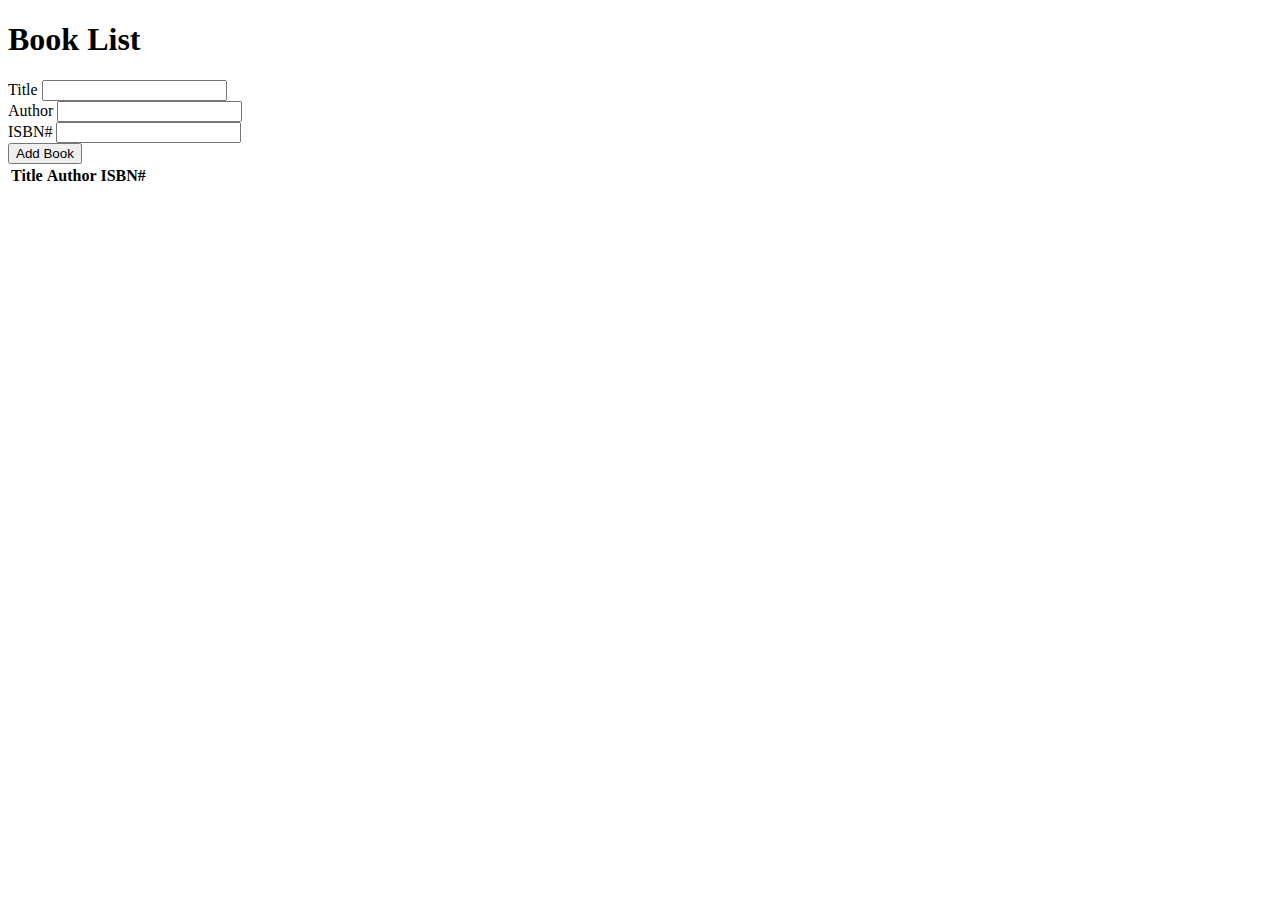
<file: Book-Store/index.html>
<!DOCTYPE html>
<html lang="en">
<head>
    <meta charset="UTF-8">
    <meta http-equiv="X-UA-Compatible" content="IE=edge">
    <meta name="viewport" content="width=device-width, initial-scale=1.0">
    <title>Books List</title>
    <link rel="stylesheet" href="https://cdnjs.cloudflare.com/ajax/libs/font-awesome/6.5.1/css/all.min.css" integrity="sha512-DTOQO9RWCH3ppGqcWaEA1BIZOC6xxalwEsw9c2QQeAIftl+Vegovlnee1c9QX4TctnWMn13TZye+giMm8e2LwA==" crossorigin="anonymous" referrerpolicy="no-referrer" />
    <link rel="stylesheet" href="file:///C:/Users/logo5/Downloads/bootstrap.min(1).css">
</head>
<body>
    <div class="container mt-4">
        <h1 class="display-4 text-center">        <i class="fas fa-book-open text-primary"></i> Book List</h1> 
        <form action="" id="book-form">
            <div class="form-group">
                <label for="title">Title</label>
                <input id="title" type="text" class="form-control">
            </div>
            <div class="form-group">
                <label for="author">Author</label>
                <input id="author" type="text" class="form-control">
            </div>
            <div class="form-group">
                <label for="isbn">ISBN#</label>
                <input id="isbn" type="text" class="form-control">
            </div>
            <input type="submit" value="Add Book" class="btn btn-primary btn-block mt-3">
        </form>
        <table class="table table-striped mt-5">
            <thead>
                <tr>
                    <th>Title</th>
                    <th>Author</th>
                    <th>ISBN#</th>
                    <th></th>
                </tr>
            </thead>
            <tbody id="book-list">
                
            </tbody>
        </table>
    </div>
    <script src="./main.js" defer></script>
</body>
</html>
</file>
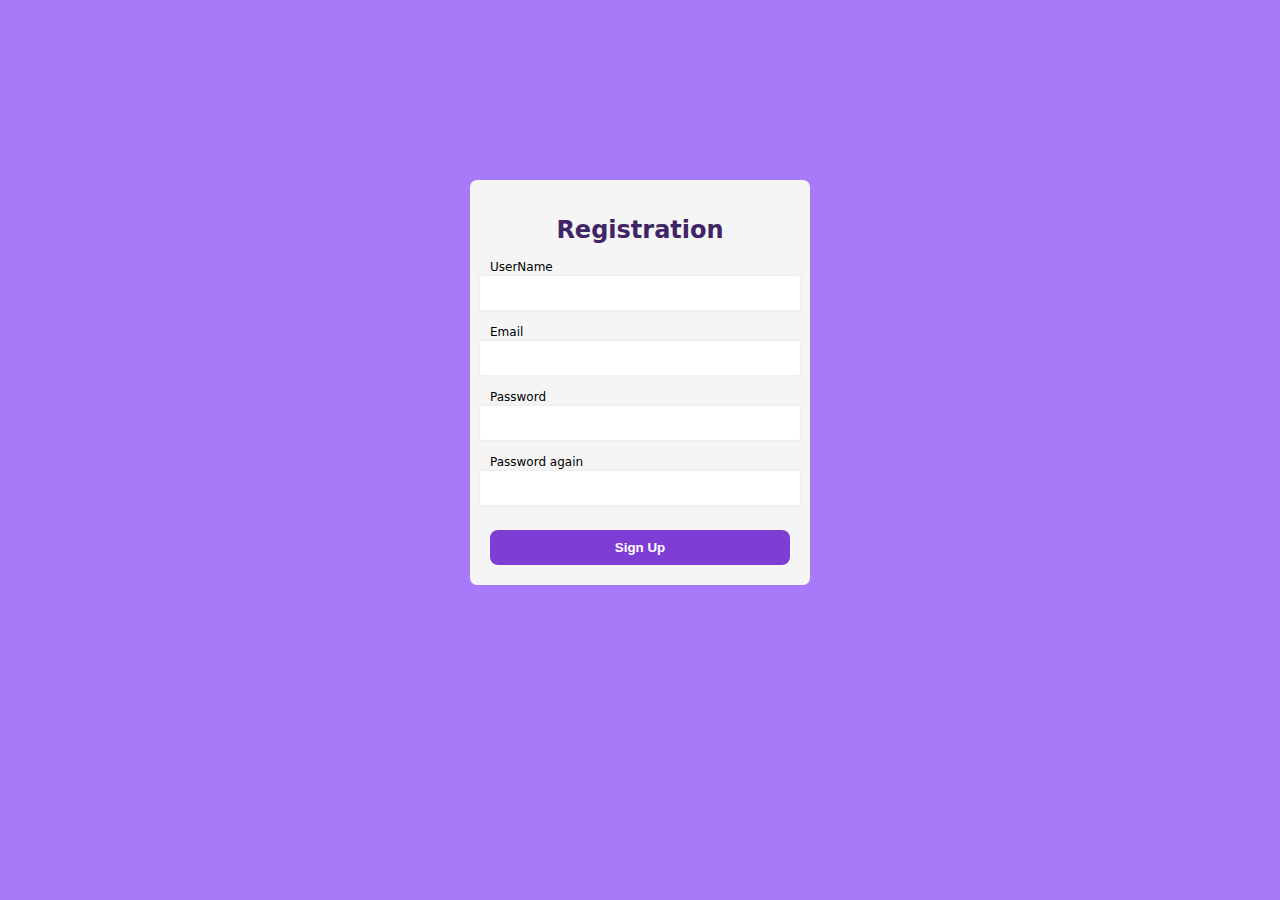
<file: Form/index.html>
<!DOCTYPE html>
<html lang="en">
<head>
    <meta charset="UTF-8">
    <meta http-equiv="X-UA-Compatible" content="IE=edge">
    <meta name="viewport" content="width=device-width, initial-scale=1.0">
    <title>Document</title>
    <link rel="stylesheet" href="style.css">
    <script src="./main.js" defer></script>
</head>
<body>
    <div class="container">
        <form id="form" action="/">
            <h1>Registration</h1>
            <div class="input-control">
                <label for="username">UserName</label>
                <input id="username" name="username" type="text">
                <div class="error"></div>
            </div>
            <div class="input-control">
                <label for="email">Email</label>
                <input id="email" name="email" type="text">
                <div class="error"></div>
            </div>
            <div class="input-control">
                <label for="password">Password</label>
                <input id="password" name="password" type="password">
                <div class="error"></div>
            </div>
            <div class="input-control">
                <label for="password">Password again</label>
                <input id="password2" name="password2" type="password">
                <div class="error"></div>
            </div>
            <button type="submit">Sign Up</button>
        </form>
    </div>
</body>
</html>
</file>
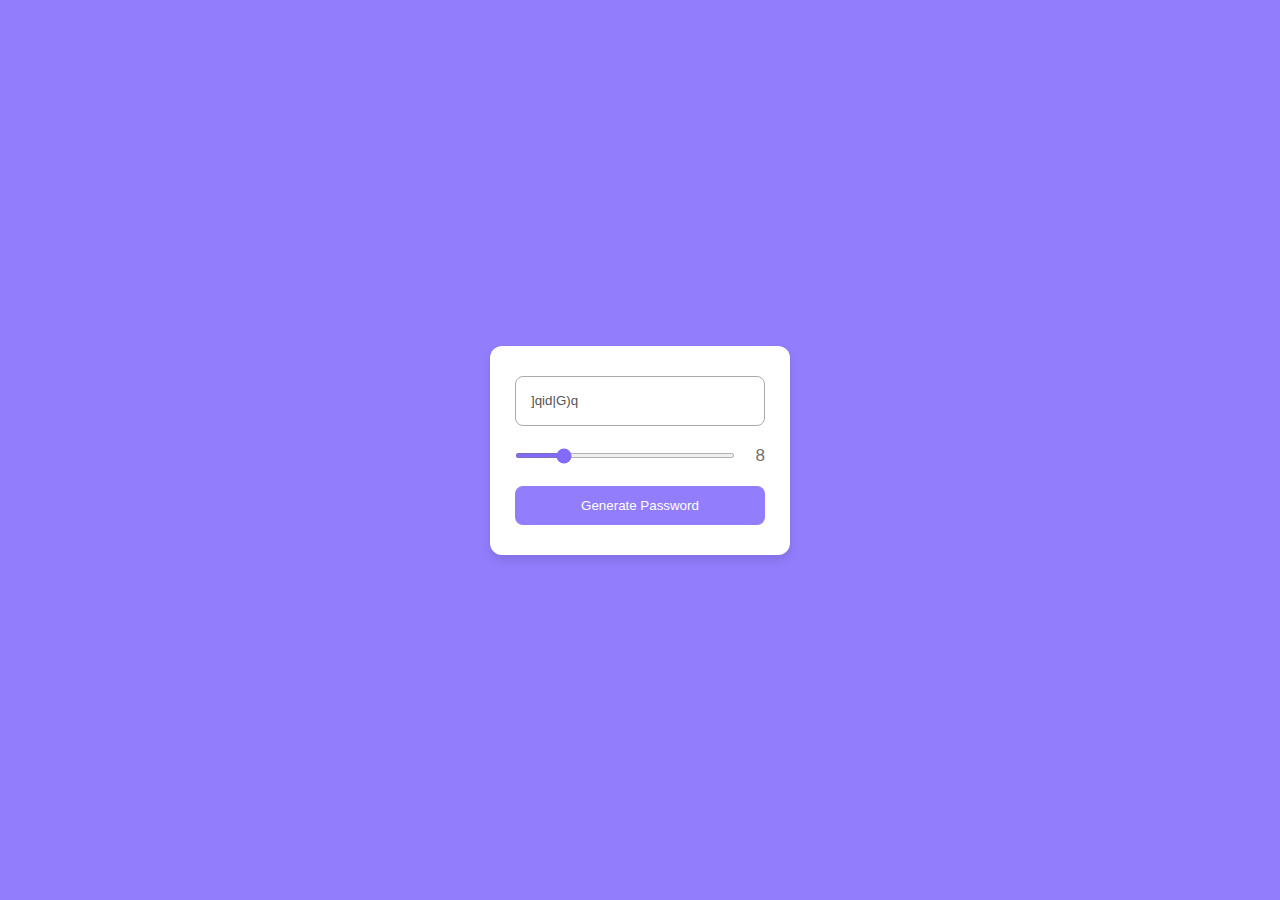
<file: Password genarator/index.html>
<!DOCTYPE html>
<html lang="en">
    <head>
        <meta charset="UTF-8">
        <meta http-equiv="X-UA-Compatible" content="IE=edge">
        <meta name="viewport" content="width=device-width, initial-scale=1.0">
        <title>Password Generator</title>
        <link rel="stylesheet" href="style.css">
        <link rel="stylesheet" href="https://unicons.iconscout.com/release/v4.0.0/css/line.css">
        <script src="./main.js" defer></script>
    </head>
<body>
    <div class="wrapper">
        <div class="password-box">
            <input type="text"  disabled> 
            <i class="uil uil-copy copy-icon"></i>
        </div>

        <div class="range-box">
            <input type="range" min="6" max="16" value="8">
            <span class="slider-number">8</span>
        </div>

        <button class="generate-button">Generate Password</button>
    </div>

</body>
</html>
</file>
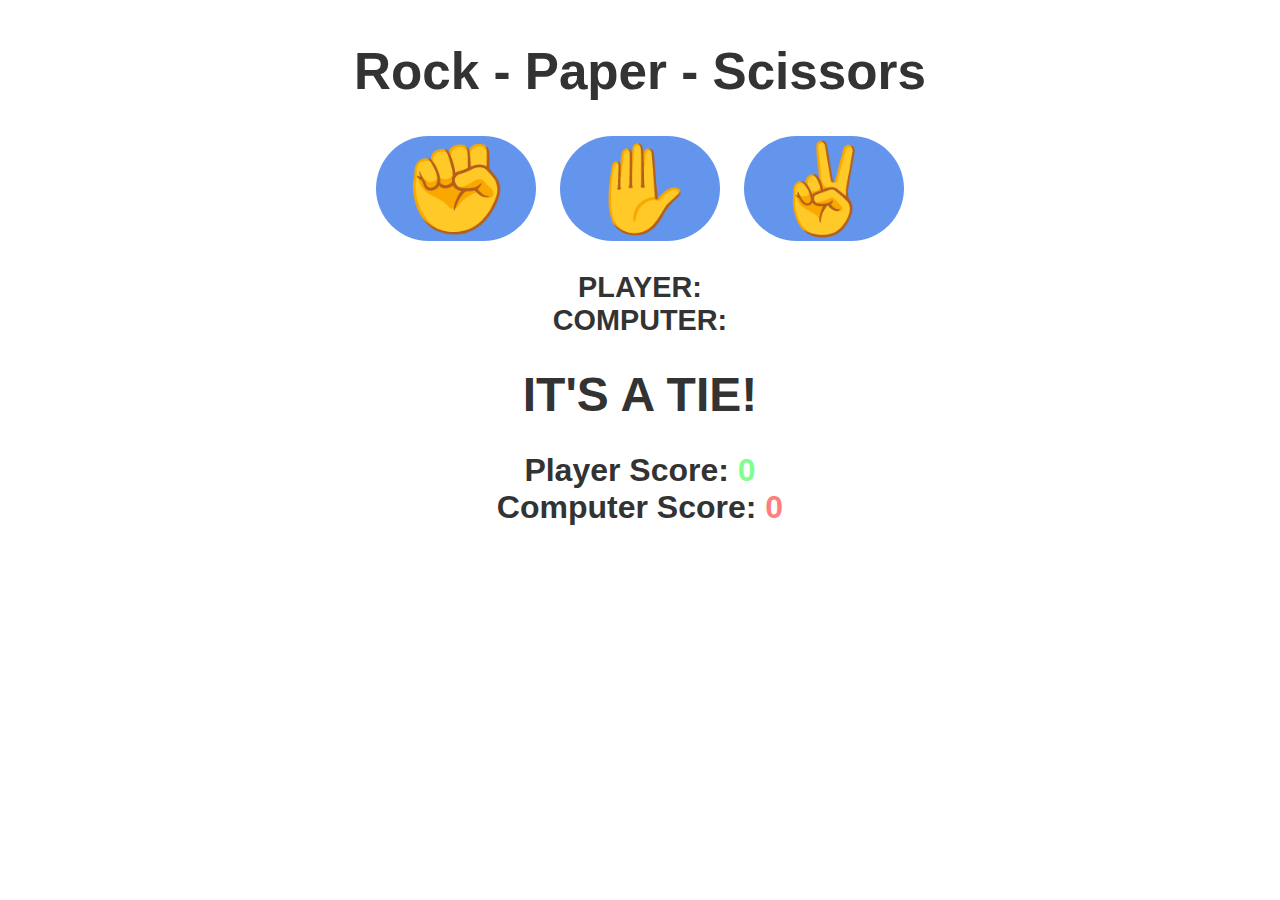
<file: RPS/index.html>
<!DOCTYPE html>
<html lang="en">
<head>
    <meta charset="UTF-8">
    <meta http-equiv="X-UA-Compatible" content="IE=edge">
    <meta name="viewport" content="width=device-width, initial-scale=1.0">
    <link rel="stylesheet" href="style.css">
    <title>✂️ - 📰 - 🪨</title>
</head>
<body>
    <h1>Rock - Paper - Scissors</h1>
    <div class="choices">
        <button onclick="playGame('rock')">✊</button>
        <button onclick="playGame('paper')">✋</button>
        <button onclick="playGame('scissors')">✌️</button>
    </div>

    <div id="playerDisplay">PLAYER: </div>
    <div id="computerDisplay">COMPUTER: </div>
    <div id="resultDisplay">IT'S A TIE!</div>

    <div class="scoreDisplay">Player Score:
        <span id="playerScoreDisplay">0</span>
    </div>

    <div class="scoreDisplay">Computer Score:
        <span id="computerScoreDisplay">0</span>
    </div>

    <script src="./main.js"></script>
</body>
</html>
</file>
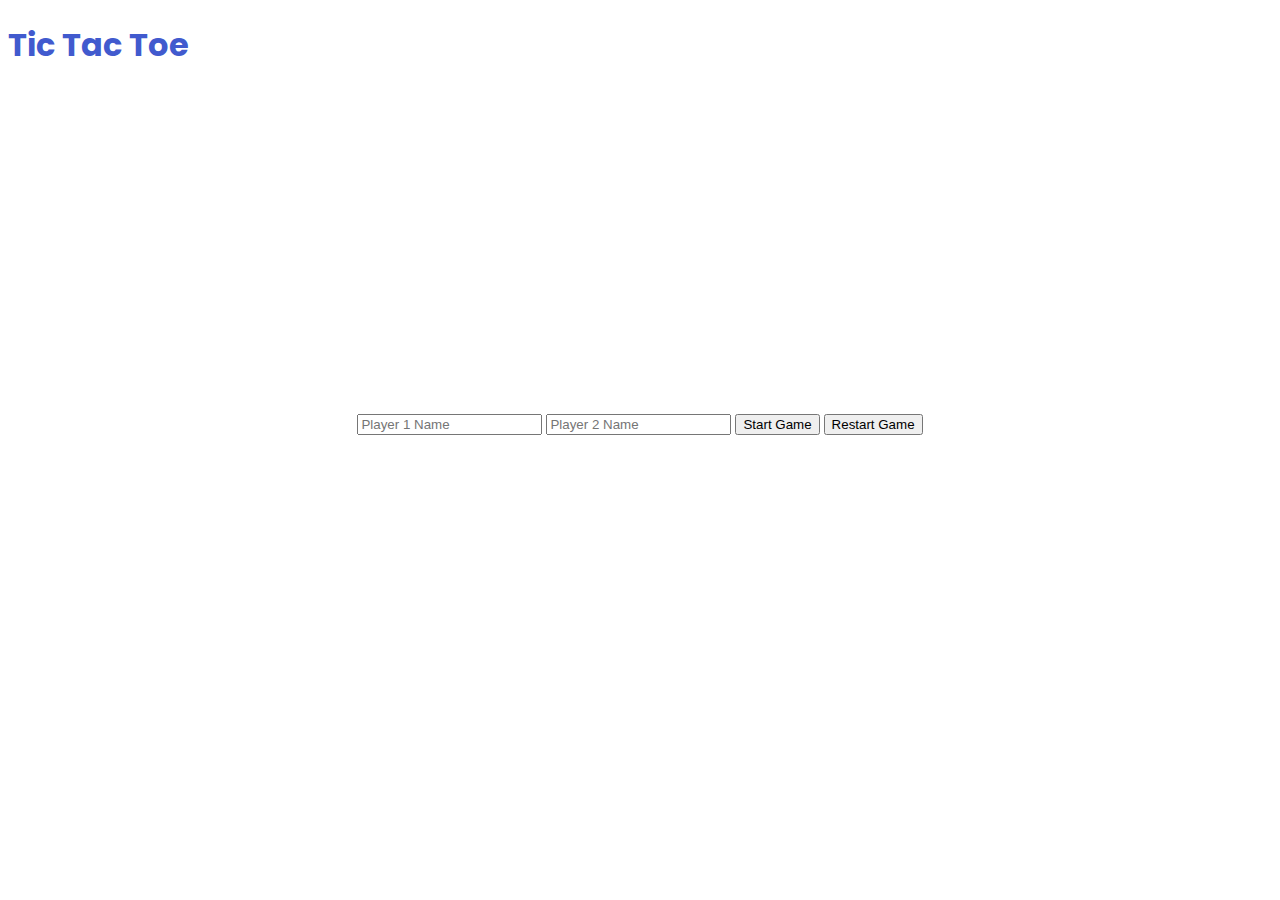
<file: tictactoe/index.html>
<!DOCTYPE html>
<html lang="en">
<head>
    <meta charset="UTF-8">
    <meta http-equiv="X-UA-Compatible" content="IE=edge">
    <meta name="viewport" content="width=device-width, initial-scale=1.0">
    <link rel="preconnect" href="https://fonts.googleapis.com">
<link rel="preconnect" href="https://fonts.gstatic.com" crossorigin>
<link href="https://fonts.googleapis.com/css2?family=Poppins:ital,wght@0,100;0,200;0,300;0,400;0,500;0,600;0,700;0,800;0,900;1,100;1,200;1,300;1,400;1,500;1,600;1,700;1,800;1,900&display=swap" rel="stylesheet">
    <title>Tic Tac Toe!</title>
    <style>
        body{
            font-family: "poppins",Arial, Helvetica, sans-serif;
            color: #415ace;
        }

        #gameboard{
            display: flex;
            flex-wrap: wrap;
            justify-content: center;
            align-items: center;
            height: 300px;
            justify-content: center;
        }

        .square{
            display: flex;
            flex-wrap: wrap;
            float: left;
            border:1px dashed #5672f1;
            justify-content: center;
            align-items: center;
            width: 25%;
            height: 30%;
            font-size: 3rem;
            color: #415ace;
        }

        #controls, #message{
            text-align: center;
            margin: 20px 0;
        }
    </style>
</head>
<body>
    <h1>Tic Tac Toe</h1>
    <div id="gameboard"></div>
    <div id="controls">
        <input type="text" id="player1" placeholder="Player 1 Name">
        <input type="text" id="player2" placeholder="Player 2 Name">
        <button id="start-button">Start Game</button>
        <button id="restart-button">Restart Game</button>
    </div>
    <div id="message"></div>
    <div id="result-display"></div>
    <script src="./main.js"></script>
</body>
</html>
</file>
<file: Form/style.css>
/* *{
    padding: 0;
    margin: 0;
} */

body{
    font-family: system-ui, -apple-system, BlinkMacSystemFont, 'Segoe UI', Roboto, Oxygen, Ubuntu, Cantarell, 'Open Sans', 'Helvetica Neue', sans-serif;
    background: rgb(166, 122, 248);
}

#form{
    max-width: 300px;
    background: whitesmoke;
    margin: 20vh auto 0 auto;
    padding: 20px;
    border-radius: 7px;
    font-size: 12px;
    /* display: flex;
    flex-direction: column;
    align-items: center;
    justify-content: center;
    gap: 12px; */
}

#form h1{
    color: #3f2466;
    text-align: center;
}

#form button{
    padding: 10px;
    margin-top: 10px;
    width: 100%;
    color: #fff;
    background-color: #7e3ed6;
    border-radius: 8px;
    font-weight: 800;
    border: none;
}

.input-control input{
    border: 2px solid #f0f0f0;
    border-radius: 4px;
    display: block;
    font-size: 12px;
    padding: 10px;
    width: 100%;
    margin-left: -12px; 
}

.input-control input:focus{
    outline: 0;
}

.input-control.success input{
    border: 1px solid rgb(29, 199, 29);
}

.input-control.error input{
    border: 1px solid #e43535;
}

.input-control .error{
    color: #e43535;
    font-size: 9px;
    height: 13px;
}
</file>
<file: Password genarator/style.css>
*{
    margin: 0;
    padding: 0;
    box-sizing: border-box;
    font-family: Arial, Helvetica, sans-serif;
}

body{
    min-height: 100vh;
    display: flex;
    align-items: center;
    justify-content: center;
    background-color: #927dfc;
}

.wrapper{
    position: relative;
    max-width: 300px;
    width: 100%;
    background: #fff;
    border-radius: 12px;
    padding: 30px 25px;
    box-shadow: 0 5px 10px rgba(0,0,0, 0.1);
}

.password-box{
    position: relative;
    height: 50px;
}

.password-box input{
    height: 100%;
    width: 100%;
    border-radius: 8px;
    border: 1px solid #aaa;
    padding: 0 45px 0 15px;
    background-color: transparent;
}

.password-box .copy-icon{
    position: absolute;
    right: 15px;
    top: 50%;
    transform: translateY(-50%);
    color: #707070;
    font-size: 20px;
    cursor: pointer;
}

.copy-icon:hover{
    color: #826afb;
}

.wrapper .range-box{
    display: flex;
    align-items: center;
    margin-top: 20px;
}

.range-box input{
    width: 100%;
    height: 5px;
    accent-color: #826afb;
    cursor: pointer;
}

.range-box .slider-number{
    min-width: 30px;
    text-align: right;
    font-size: 17px;
    color: #707070;
}

.generate-button{
    width: 100%;
    color: #fff;
    padding: 12px 0;
    margin-top: 20px;
    background: #927dfc;
    border-radius: 8px;
    border: none;
    transition: all 0.2s ease;
    cursor: pointer;
}

.generate-button:hover{
    background-color: #826afb;
}
</file>
<file: RPS/style.css>
body{
    font-family:Arial, Helvetica, sans-serif ;
    font-weight: bold;
    display: flex;
    flex-direction: column;
    align-items: center;
    color: #333;
}

h1{
    font-size: clamp(2.5rem ,4vw, 4rem);
}

.choices{
    margin-bottom: 30px;

}


button{
    font-size: 5.5rem;
    min-width: 160px;
    margin: 0 10px;
    border-radius: 250px;
    background-color: cornflowerblue;
    border: none;
    transition: all 0.4s ease-in-out;
    cursor: pointer;
}

button:hover{
    transform: translate(-4px,-6px);
}

#playerDisplay, #computerDisplay{

    font-size: 1.8rem;
}

#resultDisplay{
    font-size: 3rem;
    margin: 30px 0;
}

.greenText, #playerScoreDisplay{
    color: rgb(127, 255, 144);
}

.redText, #computerScoreDisplay {
    color: rgb(255, 127, 127);
}

.scoreDisplay{
    font-size: 2rem;
}
</file>
